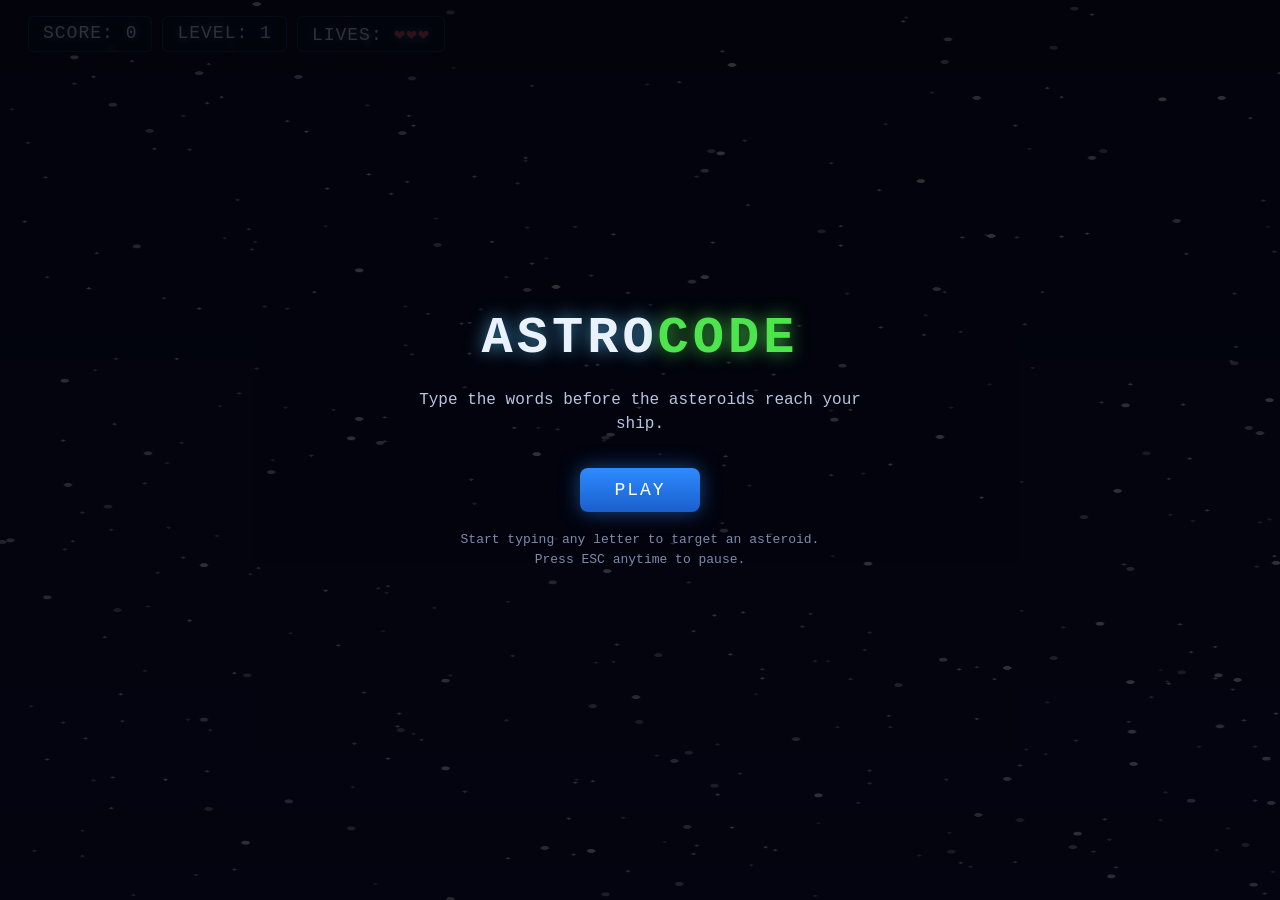
<file: AstroCode/game/index.html>
<!DOCTYPE html>
<html lang="en">
<head>
<meta charset="UTF-8">
<meta name="viewport" content="width=device-width, initial-scale=1.0">
<title>AstroCode — Destroy asteroids by typing code</title>
<link rel="stylesheet" href="style.css">
</head>
<body>

  <div id="game-container">

    <!-- Main canvas where the whole game is drawn -->
    <canvas id="gameCanvas"></canvas>

    <!-- HUD: score, level, lives and pause button -->
    <div id="hud">
      <div class="hud-left">
        <div class="hud-item">SCORE: <span id="score">0</span></div>
        <div class="hud-item">LEVEL: <span id="level">1</span></div>
        <div class="hud-item">LIVES: <span id="lives">❤❤❤</span></div>
      </div>
      <button id="pauseBtn" class="icon-btn hidden" title="Pause">⏸</button>
    </div>

    <!-- Start screen -->
    <div id="start-screen" class="overlay">
      <h1>ASTRO<span class="accent">CODE</span></h1>
      <p>Type the words before the asteroids reach your ship.</p>
      <button id="startBtn">PLAY</button>
      <p class="hint">Start typing any letter to target an asteroid.<br>Press ESC anytime to pause.</p>
    </div>

    <!-- Pause screen -->
    <div id="pause-screen" class="overlay hidden">
      <h1>PAUSED</h1>
      <button id="resumeBtn">RESUME</button>
      <button id="restartFromPauseBtn" class="secondary">RESTART</button>
      <button id="menuBtn" class="secondary">MAIN MENU</button>
    </div>

    <!-- Game Over screen -->
    <div id="gameover-screen" class="overlay hidden">
      <h1>GAME OVER</h1>
      <p id="finalScore">Final score: 0</p>
      <button id="restartBtn">RETRY</button>
    </div>

  </div>

  <script src="script.js"></script>
</body>
</html>
</file>
<file: AstroCode/game/style.css>
/* ==========================================================
   ASTROCODE - Stylesheet
   ========================================================== */

* {
  margin: 0;
  padding: 0;
  box-sizing: border-box;
}

html, body {
  width: 100%;
  height: 100%;
  background: #05060f;
  overflow: hidden;
  font-family: 'Courier New', Courier, monospace;
}

#game-container {
  position: relative;
  width: 100vw;
  height: 100vh;
  background: #05060f;
}

/* The canvas fills the whole screen; the space background is drawn inside it */
#gameCanvas {
  display: block;
  width: 100%;
  height: 100%;
  background: #05060f;
}

/* ---------------- HUD ---------------- */
#hud {
  position: absolute;
  top: 0;
  left: 0;
  width: 100%;
  display: flex;
  justify-content: space-between;
  align-items: flex-start;
  padding: 16px 28px;
  color: #ffffff;
  font-size: 18px;
  letter-spacing: 1px;
  text-shadow: 0 0 8px rgba(80, 200, 255, 0.6);
  z-index: 5;
}

.hud-left {
  display: flex;
  gap: 10px;
  pointer-events: none;
}

.hud-item {
  background: rgba(10, 14, 30, 0.55);
  border: 1px solid rgba(120, 180, 255, 0.25);
  padding: 6px 14px;
  border-radius: 6px;
  backdrop-filter: blur(2px);
}

#lives {
  color: #ff5566;
}

/* ---------------- Pause button ---------------- */
.icon-btn {
  pointer-events: auto;
  background: rgba(10, 14, 30, 0.55);
  border: 1px solid rgba(120, 180, 255, 0.25);
  color: #ffffff;
  font-size: 18px;
  width: 40px;
  height: 40px;
  border-radius: 6px;
  cursor: pointer;
  display: flex;
  align-items: center;
  justify-content: center;
  backdrop-filter: blur(2px);
  transition: transform 0.15s ease, background 0.15s ease;
}

.icon-btn:hover {
  background: rgba(46, 139, 255, 0.35);
  transform: translateY(-1px);
}

.icon-btn.hidden {
  display: none;
}

/* ---------------- Overlays (start / pause / game over) ---------------- */
.overlay {
  position: absolute;
  top: 0;
  left: 0;
  width: 100%;
  height: 100%;
  display: flex;
  flex-direction: column;
  align-items: center;
  justify-content: center;
  text-align: center;
  background: rgba(2, 3, 10, 0.82);
  color: #eaf2ff;
  z-index: 10;
  transition: opacity 0.3s ease;
}

.overlay.hidden {
  display: none;
}

.overlay h1 {
  font-size: 52px;
  letter-spacing: 4px;
  margin-bottom: 14px;
  text-shadow: 0 0 18px rgba(90, 200, 255, 0.7);
}

.overlay .accent {
  color: #4ee44e;
  text-shadow: 0 0 18px rgba(78, 228, 78, 0.8);
}

.overlay p {
  font-size: 16px;
  margin: 6px 0 22px 0;
  color: #b9c6e0;
  max-width: 480px;
  line-height: 1.5;
}

.overlay .hint {
  margin-top: 18px;
  font-size: 13px;
  color: #7d8bab;
}

#finalScore {
  font-size: 22px;
  color: #4ee44e;
  margin-bottom: 26px;
}

.overlay button {
  font-family: inherit;
  font-size: 18px;
  padding: 12px 34px;
  background: linear-gradient(180deg, #2e8bff, #1a5fcc);
  border: none;
  border-radius: 8px;
  color: #ffffff;
  letter-spacing: 2px;
  cursor: pointer;
  box-shadow: 0 0 20px rgba(46, 139, 255, 0.5);
  transition: transform 0.15s ease, box-shadow 0.15s ease;
  margin-top: 10px;
}

.overlay button:hover {
  transform: translateY(-2px);
  box-shadow: 0 0 28px rgba(46, 139, 255, 0.8);
}

.overlay button:active {
  transform: translateY(0px);
}

.overlay button.secondary {
  background: rgba(20, 26, 48, 0.7);
  border: 1px solid rgba(120, 180, 255, 0.35);
  box-shadow: none;
  font-size: 15px;
  padding: 10px 28px;
}

.overlay button.secondary:hover {
  background: rgba(46, 139, 255, 0.25);
  box-shadow: 0 0 14px rgba(46, 139, 255, 0.4);
}
</file>
